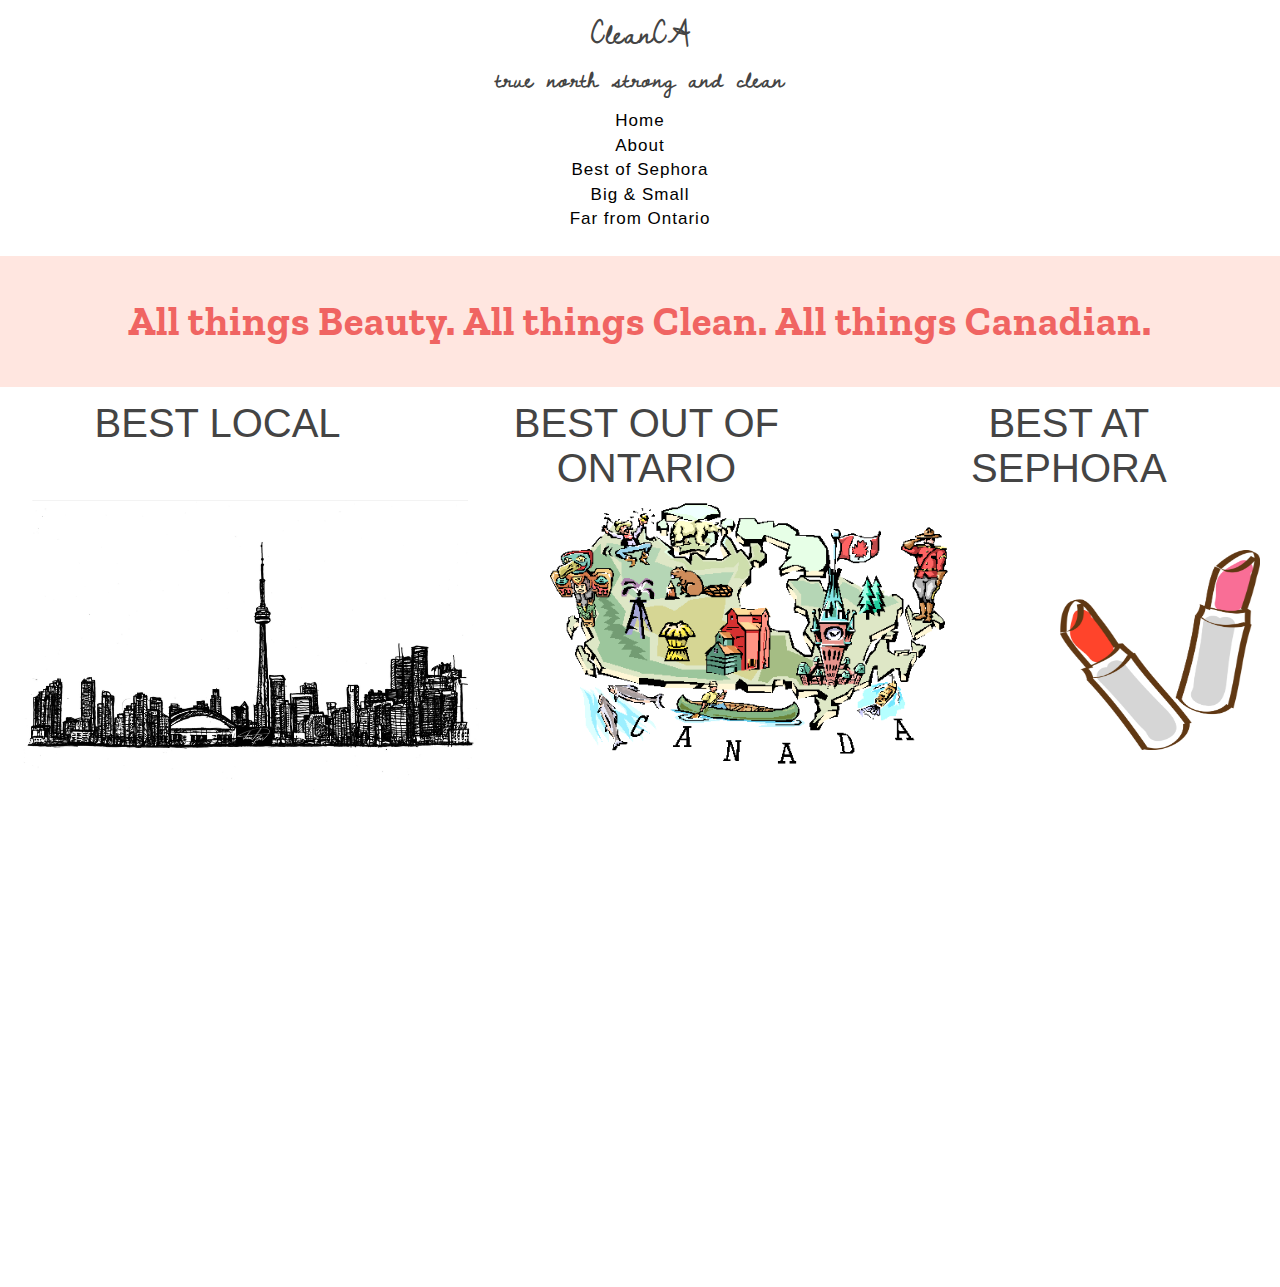
<file: index.html>
<!DOCTYPE html>
<html>
<head>
  <link rel="stylesheet" href="css/homeCSS.css">
  <link href='https://fonts.googleapis.com/css?family=Dawning of a New Day' rel='stylesheet'>
  <title>CleanCA</title>
  <h1>CleanCA</h1>
  <h1 style = "font-size: 26px;">true north strong and clean</h1>
</head>

<body>
  <div class="topnav">
   <a href="index.html" href="#home">Home</a>
   <a href="about.html">About</a>
   <a href="bestAtSephora.html">Best of Sephora</a>
   <a href="newFinds.html">Big & Small</a>
   <a href="outtaON.html">Far from Ontario</a>
  </div>
  <br>
  <section style  = "padding: 20px; background-color: rgb(255, 230, 224)">
   <h2 style="font-size: 40px;color: rgb(240, 100, 98); font-family: 'Zilla Slab', serif;">All things Beauty. All things Clean. All things Canadian.</h2>
       <link href="https://fonts.googleapis.com/css2?family=Zilla+Slab:wght@300&display=swap" rel="stylesheet">
    </section>

  <div class="leftsec">
    <a href="newFinds.html"><button class="button local">BEST LOCAL</button></a>
     <img src="img/TO.png"
     style="position: absolute; top: 500px; bottom: 500px; width:500px; height:auto;left: 0px">
   </div>

  <div class="middlesec">
    <a href="outtaON.html"><button class="button ontario">BEST OUT OF ONTARIO</button></a>
    <img src="img/map4.gif"
    style="position: absolute; top: 500px; bottom: 500px; width:400px; height:auto;left: 550px;right: 550px;">
  </div>

  <div class="rightsec">
    <a href="bestAtSephora.html"><button class="button sephora">BEST AT SEPHORA</button></a>
    <img src="img/makeup.png"
    style="position: absolute;width:200px;height:200px;top: 550px; bottom: 550px;left:1060px;right:0px;">
    </div>
  </div>
 </body>
</html>
</file>
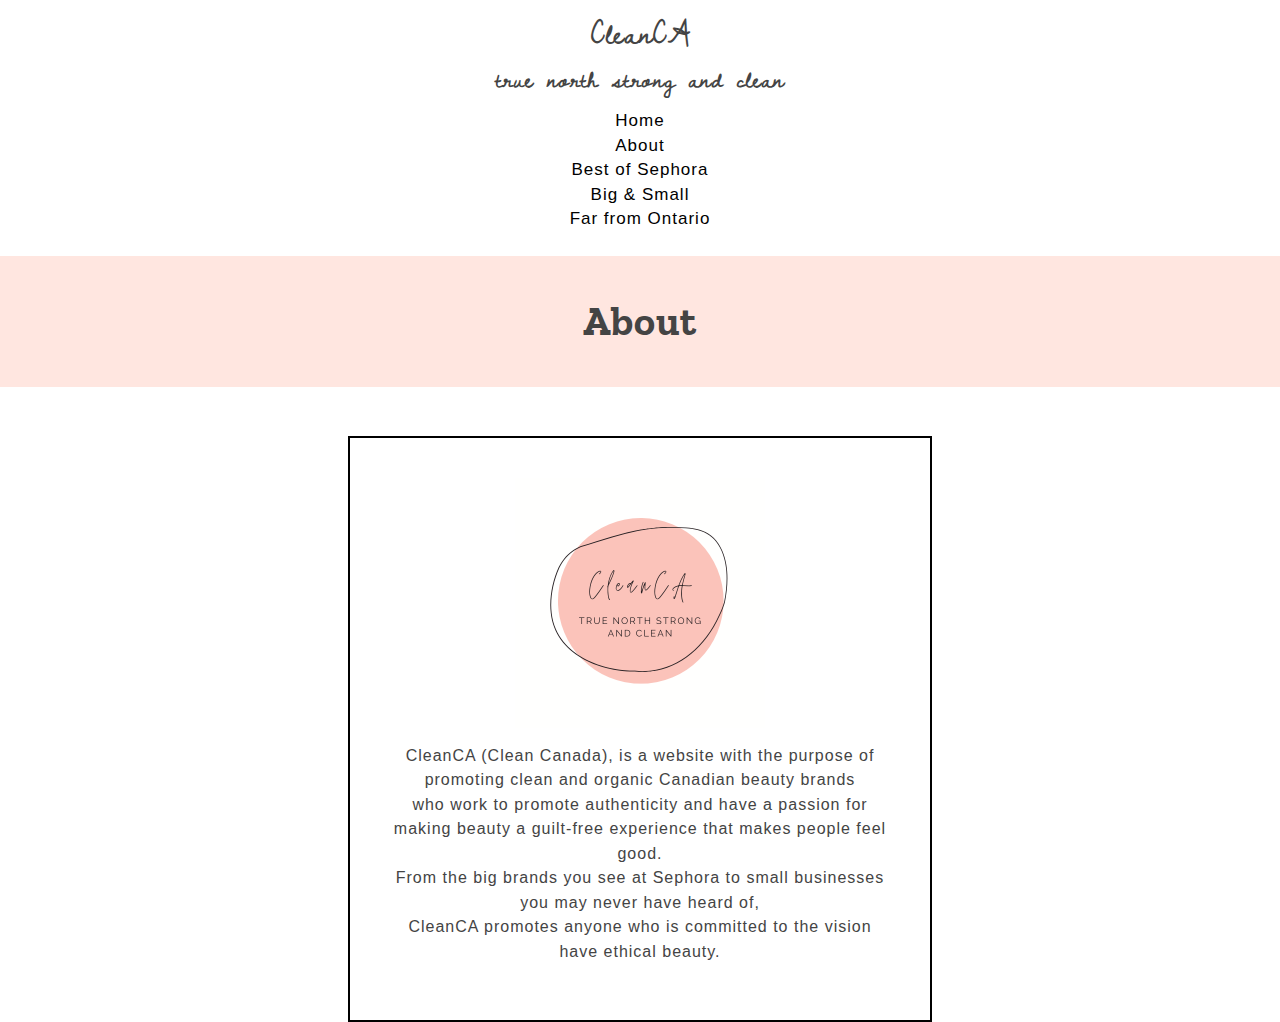
<file: about.html>
<!DOCTYPE html>
<html>
<head>
  <link rel="stylesheet" href="css/homeCSS.css">
  <link href='https://fonts.googleapis.com/css?family=Dawning of a New Day' rel='stylesheet'>
  <title>CleanCA</title>
  <h1>CleanCA</h1>
  <h1 style = "font-size: 26px;">true north strong and clean</h1>
</head>

<body>
  <div class="topnav">
   <a href="index.html" href="#home">Home</a>
   <a href="about.html">About</a>
   <a href="bestAtSephora.html">Best of Sephora</a>
   <a href="newFinds.html">Big & Small</a>
   <a href="outtaON.html">Far from Ontario</a>
   </div>
   <br>
   <link href="https://fonts.googleapis.com/css2?family=Zilla+Slab:wght@300&display=swap" rel="stylesheet">
   <section style  = "padding: 20px; background-color: rgb(255, 230, 224)">
   <h2 style="font-size: 40px;font-family: 'Zilla Slab', serif;">About</h2>
 </section>
 <br>
 <br>
 <section>
   <div class="borders">
     <img src ="img/CleanCA_Logo.png" class="center">
     <p>CleanCA (Clean Canada), is a website with the purpose of promoting clean and organic Canadian beauty brands <br>
     who work to promote authenticity and have a passion for making beauty a guilt-free experience that makes people feel good.<br>
     From the big brands you see at Sephora to small businesses you may never have heard of, <br>
     CleanCA promotes anyone who is committed to the vision have ethical beauty.
</p>
     </section>
 </body>
 </html>
</file>
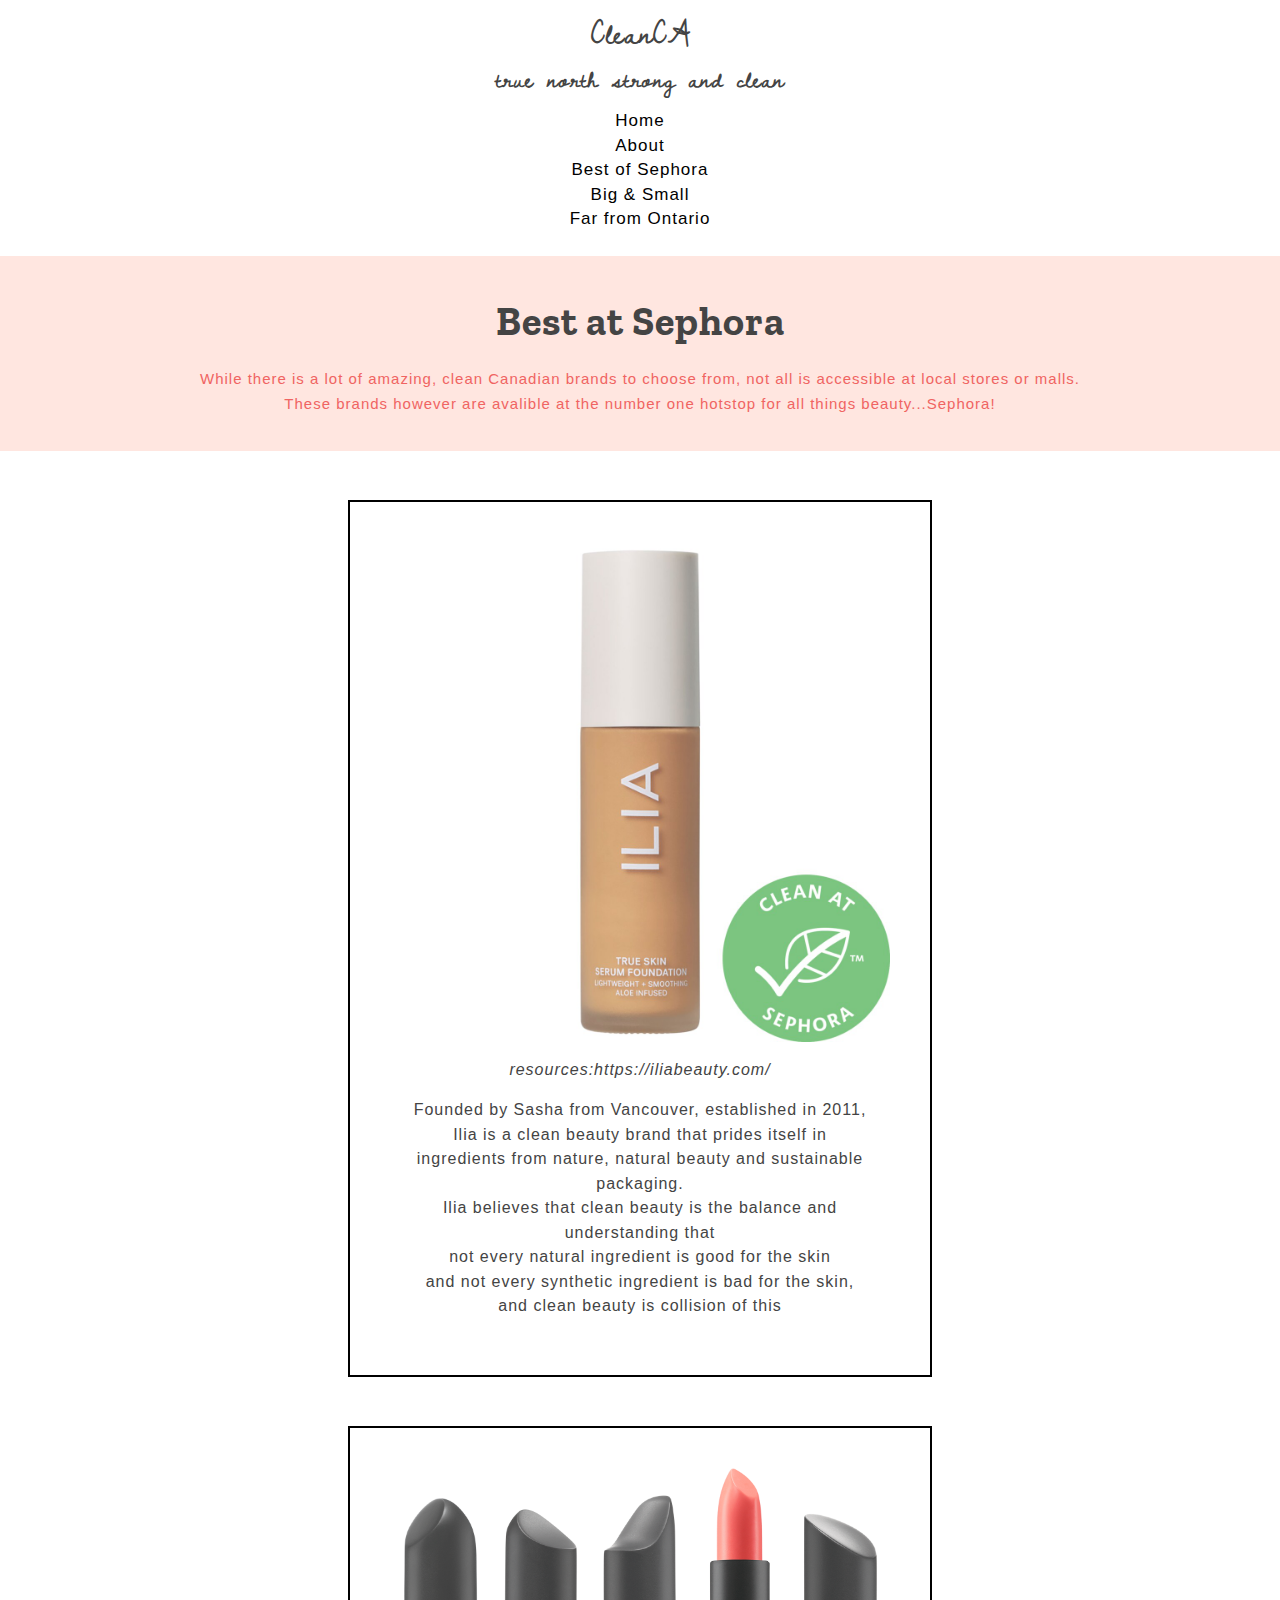
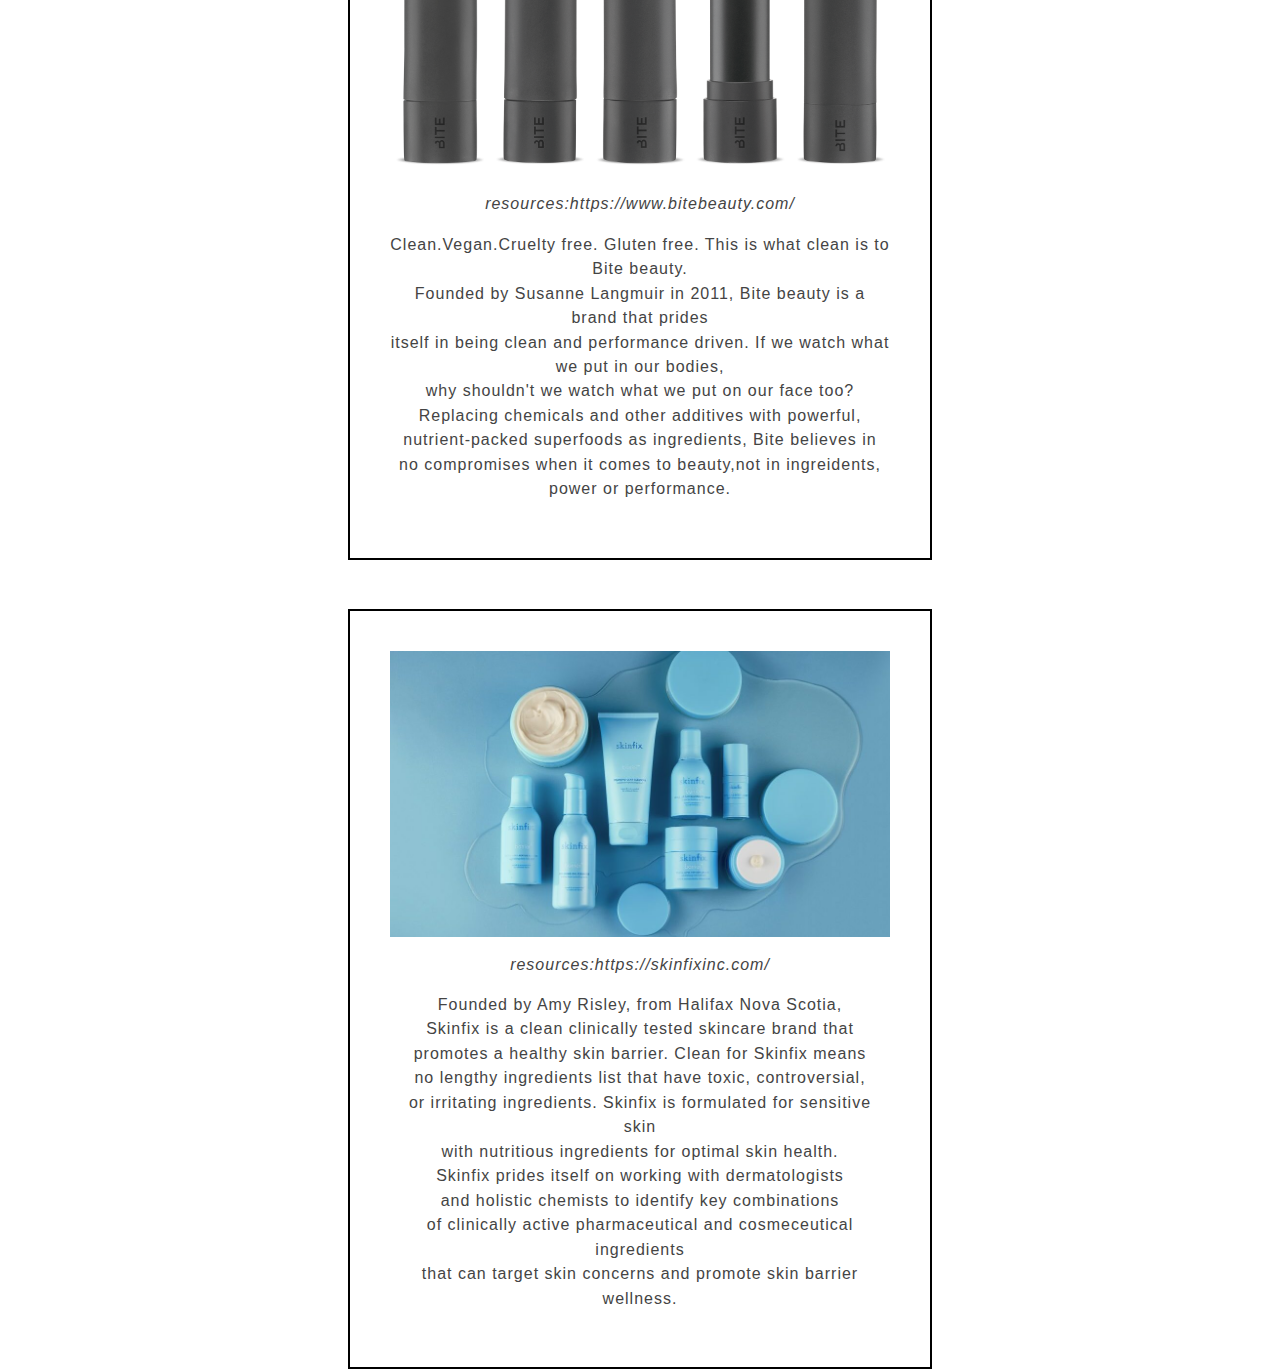
<file: bestAtSephora.html>
<!DOCTYPE html>
<html>
<head>
  <link rel="stylesheet" href="css/homeCSS.css">
  <link href='https://fonts.googleapis.com/css?family=Dawning of a New Day' rel='stylesheet'>
  <title>CleanCA</title>
  <h1>CleanCA</h1>
  <h1 style = "font-size: 26px;">true north strong and clean</h1>
</head>

<body>
  <div class="topnav">
   <a href="index.html" href="#home">Home</a>
   <a href="about.html">About</a>
   <a href="bestAtSephora.html">Best of Sephora</a>
   <a href="newFinds.html">Big & Small</a>
   <a href="outtaON.html">Far from Ontario</a>
 </div>
 <br>

 <section style  = "padding: 20px; background-color: rgb(255, 230, 224)">
  <h2 style="font-size: 40px;font-family: 'Zilla Slab', serif;"> Best at Sephora</h2>
   <p style = "font-size: 15px; background-color: rgb(255, 230, 224); color: rgb(240, 100, 98)">While there is a lot of amazing, clean Canadian brands to choose from, not all is accessible at local stores or malls.<br>
     These brands however are avalible at the number one hotstop for all things beauty...Sephora!</p>
      <link href="https://fonts.googleapis.com/css2?family=Zilla+Slab:wght@300&display=swap" rel="stylesheet">
   </section>
   <br>
   <br>
   <section>
     <div class="borders">
     <img src ="img/ilia.jpg" class="center"
     style="width:500px; height:auto;">
     <p><em>resources:https://iliabeauty.com/</em></p>
     <p style = "box-sizing: border-box">Founded by Sasha from Vancouver, established in 2011, <br>Ilia is a clean beauty brand that prides itself in <br>
      ingredients from nature, natural beauty and sustainable packaging.<br> Ilia believes that clean beauty is the balance and understanding that<br>
      not every natural ingredient is good for the skin <br>and not every synthetic ingredient is bad for the skin,<br> and clean beauty is collision
      of this</p>
    </div>
    </section>
    <br>
    <br>
    <section>
      <div class="borders">
     <img src ="img/bite.png"
    class="center"style="width:500px; height:auto;">
     <p><em>resources:https://www.bitebeauty.com/</em></p>
     <p style="text-alighn">Clean.Vegan.Cruelty free. Gluten free. This is what clean is to Bite beauty. <br>
       Founded by Susanne Langmuir in 2011, Bite beauty is a brand that prides<br>
       itself in being clean and performance driven. If we watch what we put in our bodies, <br>why shouldn't we watch what we put on our face too?<br>
       Replacing chemicals and other additives with powerful, <br> nutrient-packed superfoods as ingredients, Bite believes in <br>
       no compromises when it comes to beauty,not in ingreidents, power or performance. </p>
     </div>
     </section>
     <br>
     <br>
     <section>
       <div class="borders">
     <img src ="img/skinfix.jpg"
     class="center"style="width:500px; height:auto;">
     <p><em>resources:https://skinfixinc.com/</em></p>
     <p>Founded by Amy Risley, from Halifax Nova Scotia,<br> Skinfix is a clean clinically tested skincare brand that <br>promotes a healthy skin barrier.
       Clean for Skinfix means <br>no lengthy ingredients list that have toxic, controversial, <br>or irritating ingredients.
       Skinfix is formulated for sensitive skin <br>with nutritious ingredients for optimal skin health.<br>Skinfix prides itself on working with dermatologists <br>
       and holistic chemists to identify key combinations <br>of clinically active pharmaceutical and
       cosmeceutical ingredients <br>that can target skin concerns and promote skin barrier wellness.</p>
     </div>
     </section>
   </body>
</html>
</file>
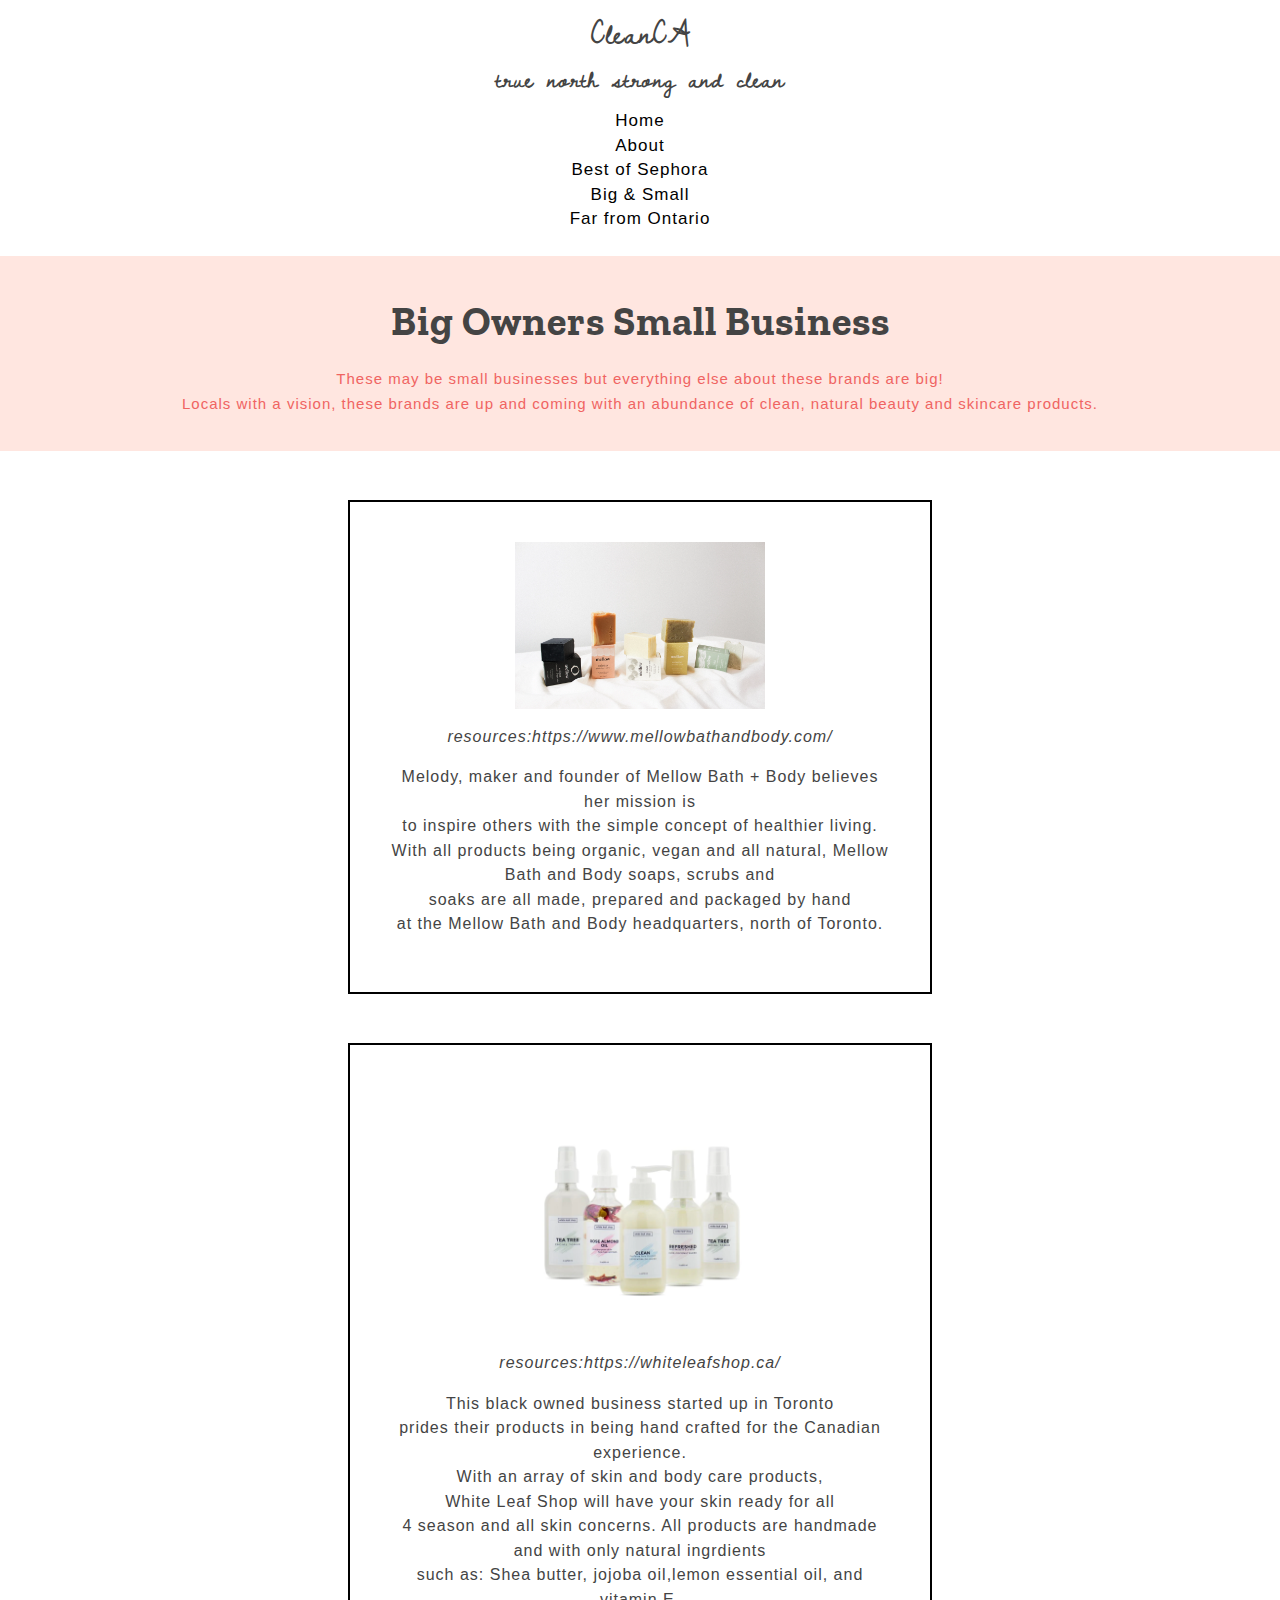
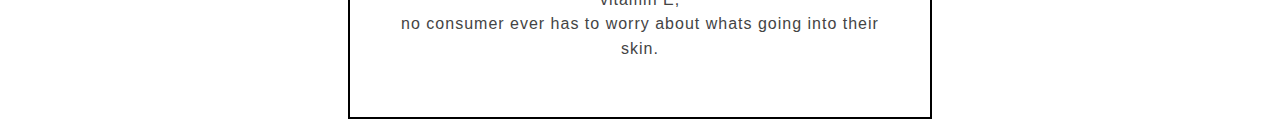
<file: newFinds.html>
<!DOCTYPE html>
<html>
<head>
  <link rel="stylesheet" href="css/homeCSS.css">
  <link href='https://fonts.googleapis.com/css?family=Dawning of a New Day' rel='stylesheet'>
  <title>CleanCA</title>
  <h1>CleanCA</h1>
  <h1 style = "font-size: 26px;">true north strong and clean</h1>

</head>
<body>
  <div class="topnav">
   <a href="index.html" href="#home">Home</a>
   <a href="about.html">About</a>
   <a href="bestAtSephora.html">Best of Sephora</a>
   <a href="newFinds.html">Big & Small</a>
   <a href="outtaON.html">Far from Ontario</a>
   </div>
   <br>
   <link href="https://fonts.googleapis.com/css2?family=Zilla+Slab:wght@300&display=swap" rel="stylesheet">
   <section style  = "padding: 20px; background-color: rgb(255, 230, 224)">
   <h2 style="font-size: 40px;font-family: 'Zilla Slab', serif;">Big Owners Small Business </h2>
   <p style = "font-size: 15px; background-color: rgb(255, 230, 224); color: rgb(240, 100, 98)">
     These may be small businesses but everything else about these brands are big!<br>Locals with a vision, these brands are up and coming
      with an abundance of clean, natural beauty and skincare products.</p>
    </section>
    <br>
    <br>
    <section>
      <div class="borders">
     <img src ="img/mellow.webp" class="center">
     <p><em>resources:https://www.mellowbathandbody.com/</em></p>
     <p>Melody, maker and founder of Mellow Bath + Body believes her mission is <br>to inspire others with the simple concept of
       healthier living. <br>With all products being organic, vegan and all natural, Mellow Bath and Body soaps, scrubs and<br>
       soaks are all made, prepared and packaged by hand <br>at the Mellow Bath and Body headquarters, north of Toronto.</p>
     </div>
     </section>
     <br>
     <br>
     <section>
       <div class="borders">
     <img src ="img/whiteleaf.webp" class="center">
     <p><em>resources:https://whiteleafshop.ca/</em></p>
     <p>This black owned business started up in Toronto <br>prides their products in being hand crafted for the Canadian experience.<br>
       With an array of skin and body care products, <br>White Leaf Shop will have your skin ready for all <br>4 season and all skin concerns.
       All products are handmade <br>and with only natural ingrdients <br>such as: Shea butter, jojoba oil,lemon essential oil, and vitamin E, <br>no consumer
       ever has to worry about whats going into their skin.</p>
     </section>
 </body>
 </html>
</file>
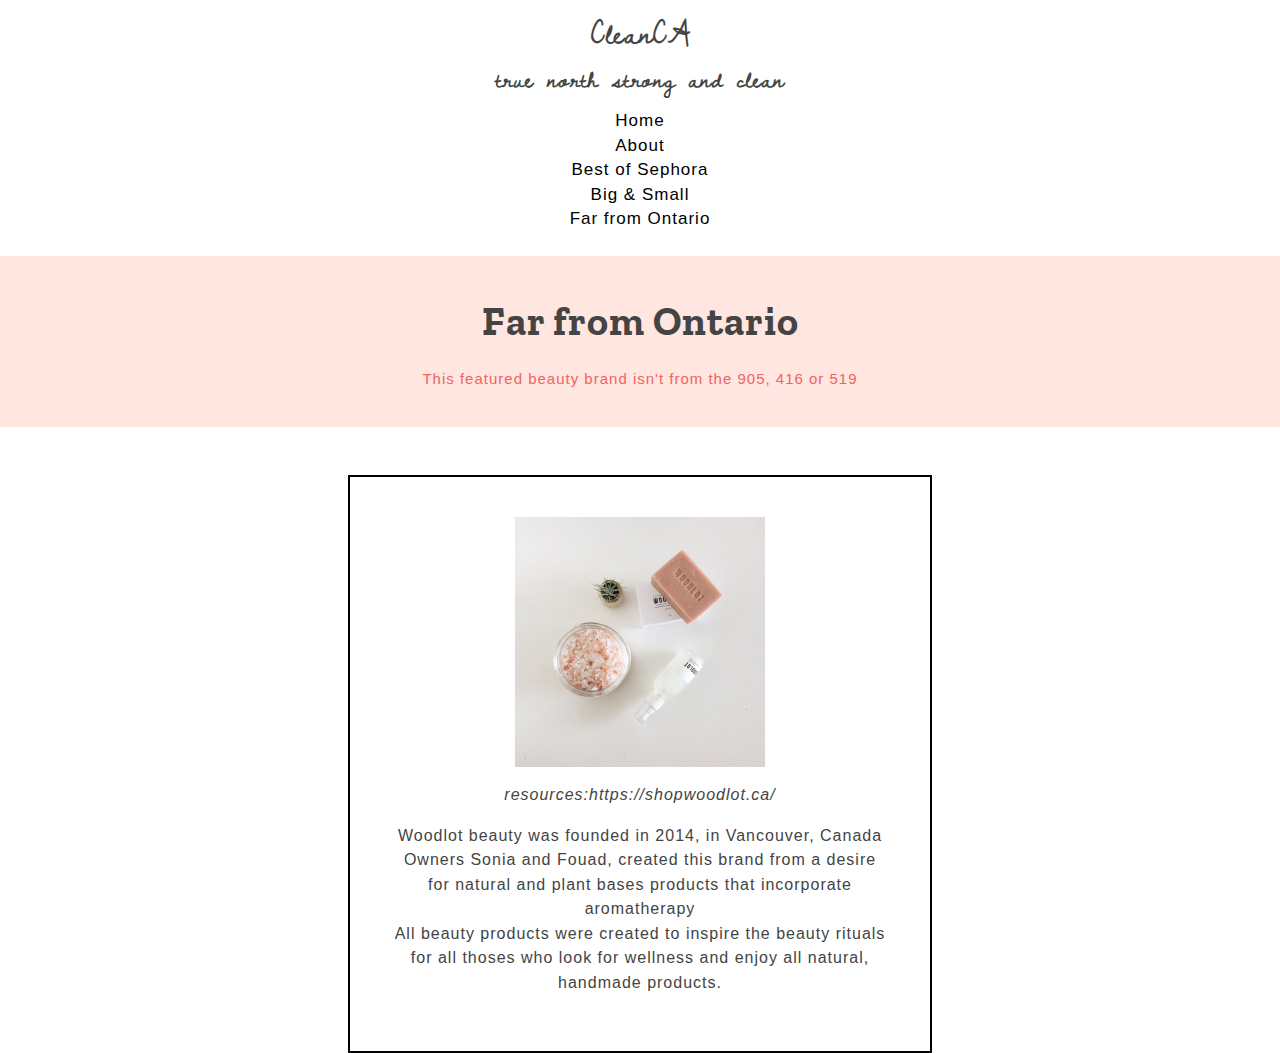
<file: outtaON.html>
<!DOCTYPE html>
<html>
<head>
  <link rel="stylesheet" href="css/homeCSS.css">
  <link href='https://fonts.googleapis.com/css?family=Dawning of a New Day' rel='stylesheet'>
  <title>CleanCA</title>
  <h1>CleanCA</h1>
  <h1 style = "font-size: 26px;">true north strong and clean</h1>
</head>

<body>
  <div class="topnav">
   <a href="index.html" href="#home">Home</a>
   <a href="about.html">About</a>
   <a href="bestAtSephora.html">Best of Sephora</a>
   <a href="newFinds.html">Big & Small</a>
   <a href="outtaON.html">Far from Ontario</a>
   </div>
   <br>
   <link href="https://fonts.googleapis.com/css2?family=Zilla+Slab:wght@300&display=swap" rel="stylesheet">
   <section style  = "padding: 20px; background-color: rgb(255, 230, 224)">
   <h2 style="font-size: 40px;font-family: 'Zilla Slab', serif;">Far from Ontario</h2>
   <p style = "font-size: 15px; background-color: rgb(255, 230, 224); color: rgb(240, 100, 98)"> This featured beauty brand isn't from the 905, 416 or 519 </p>
 </section>
 <br>
 <br>
 <section>
   <div class="borders">
     <img src ="img/woodlot.jpg" class="center">
     <p><em>resources:https://shopwoodlot.ca/</em></p>
     <p>Woodlot beauty was founded in 2014, in Vancouver, Canada<br>Owners Sonia and Fouad, created this brand from a desire
       <br>for natural and plant bases products that incorporate aromatherapy<br>
       All beauty products were created to inspire the beauty rituals
       <br>for all thoses who look for wellness and enjoy all natural, handmade products.</p>
     </section>
 </body>
 </html>
</file>
<file: css/homeCSS.css>
body{
  font-family: Optima,Segoe,Segoe UI,Candara,Calibri,Arial,sans-serif;
  letter-spacing: 1px;
  background-color:white;
  line-height: 1.53em;
}
h1 {
  text-align: center;
  font-family: 'Dawning of a New Day';
  color: #444444;
  letter-spacing: 1px;
}
h2 {
  text-align: center;
  color: #444444;
  letter-spacing: 1px;
}
p {
  text-align:center;
  background-color:White;
  color: #444444;
}

/* position of pictures*/
.center {
  display: block;
  margin-left: auto;
  margin-right: auto;
  width: 50%;
}

.topnav {
  overflow: hidden;
  background-color: transparent;
}
/*links in nav bar*/
.topnav a {
  /*float: left;*/
  justify-content: center;
  display: block;
  color: black;
  text-align: center;
  display: flex;
  margin: 0 auto;
  /*padding-top: 15px;
  padding-right: 75px;
  padding-bottom: 15px;
  padding-left: 175px;*/
  text-decoration: none;
  font-size: 17px;
}

.topnav a:hover {
  background-color: #ddd;
  color: black;
}

.topnav a.active {
  background-color: #000000;
  color: white;
}
  .topnav input[type=text] {
    border: 1px solid #ccc;
  }
}
/*sections of homepage*/
.secs {
  width: 100%;
  height: 100%;
}

.leftsec {
    width: 34%;
    height: 100%;
    text-align: center;
    float: left;
    border-collapse: collapse;
}

.middlesec {
    width: 33%;
    height: 100%;
    float: left;
    text-align: center;
    border-collapse: collapse;
}

.rightsec {
  width: 33%;
  height: 100%;
  float: right;
  border-collapse: collapse;
}

.topsec {
  width: 100%;
  height: 100px;
  font-size: 30px;
  text-align: center;
  border-collapse: collapse;
}

.button {
  border: none;
  background-color: inherit;
  padding: 14px 28px;
  font-family: Optima,Segoe,Segoe UI,Candara,Calibri,Arial,sans-serif;
  font-size: 40px;
  cursor: pointer;
  display: inline-block;
}
/* On mouse-over homepage secs */
.sephora {color: #444444;}
.ontario {color: #444444;}
.local {color: #444444;}

body, html {
  height:100%; padding:0; margin:0;
  /*background-color:#f7f7f7*/
}
hr {
  display: solid;
  border-style: inset;
  border-width: thin;
  margin-right: auto;;
  margin-left: auto;
}
.borders{
  border: 2px;
  border-style: solid;
  border-color: black;
  padding: 40px;
  width : 500px;
  margin: auto;
}
</file>
